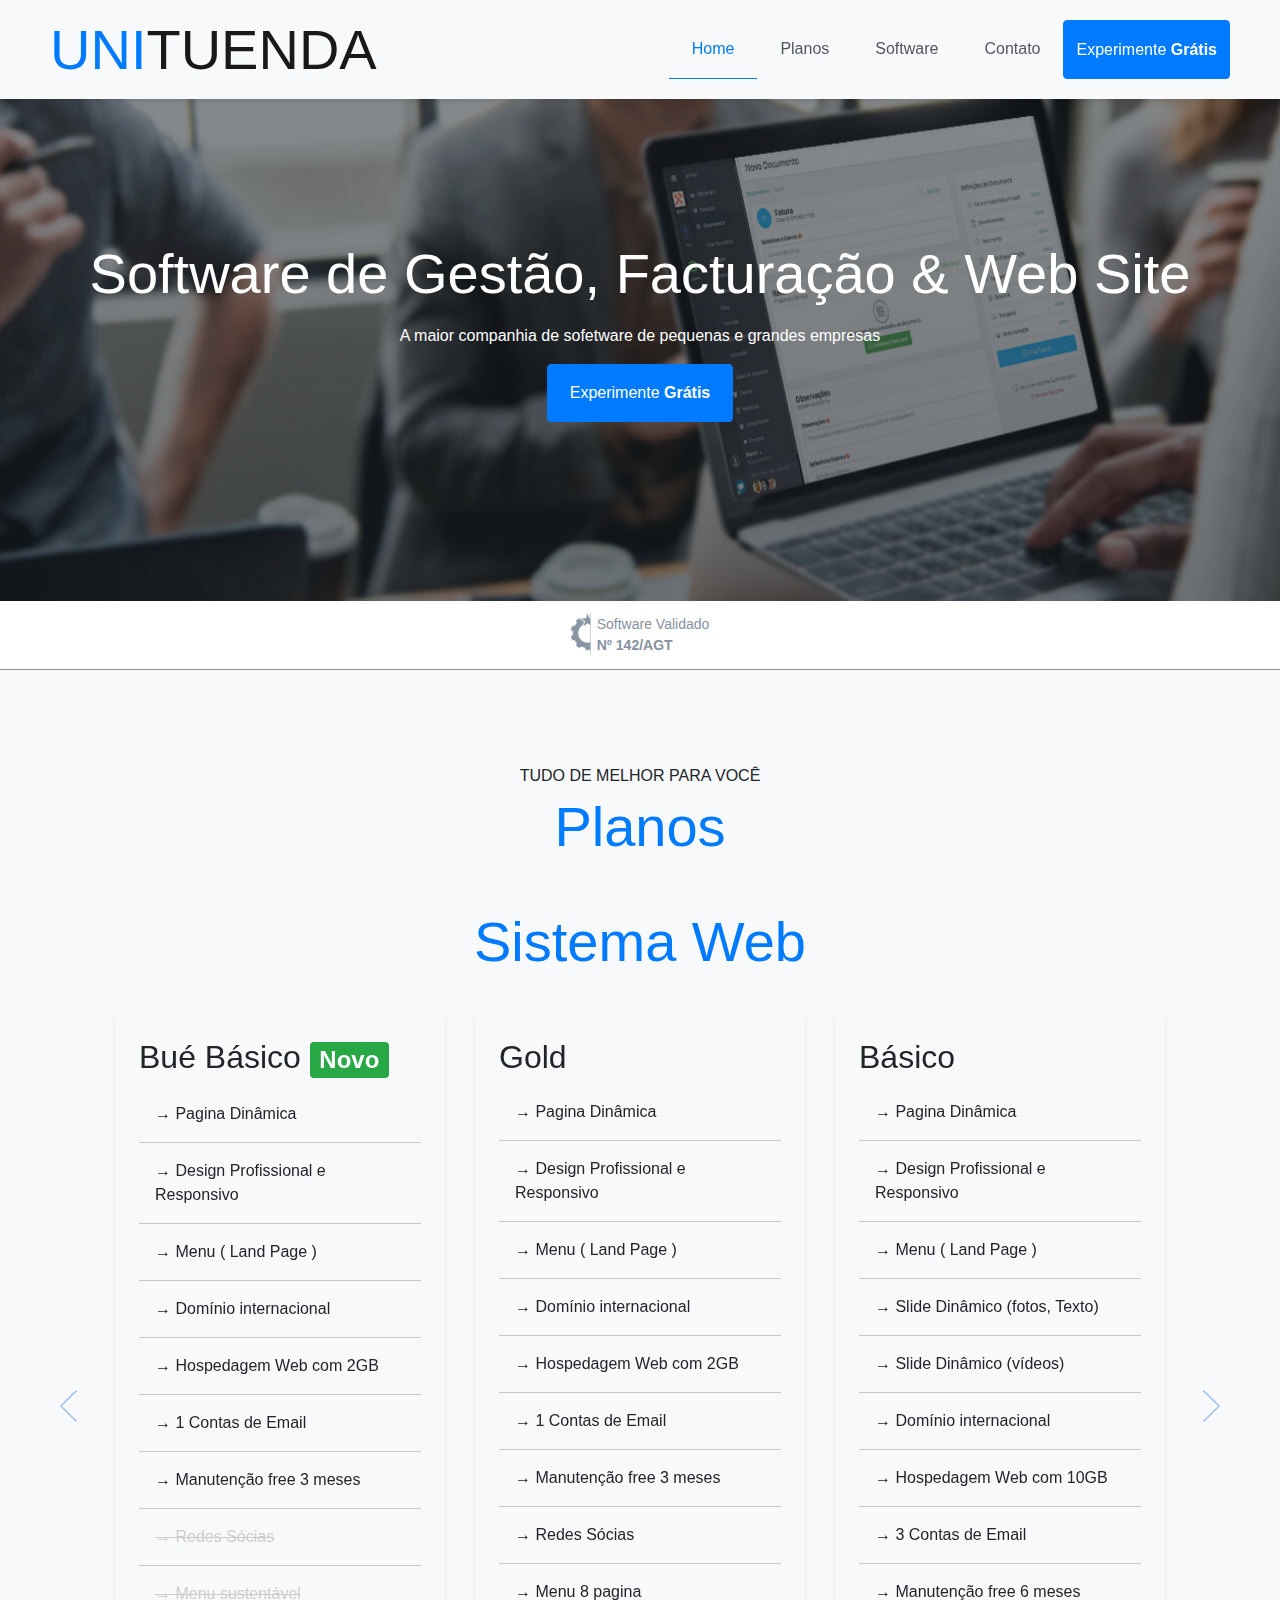
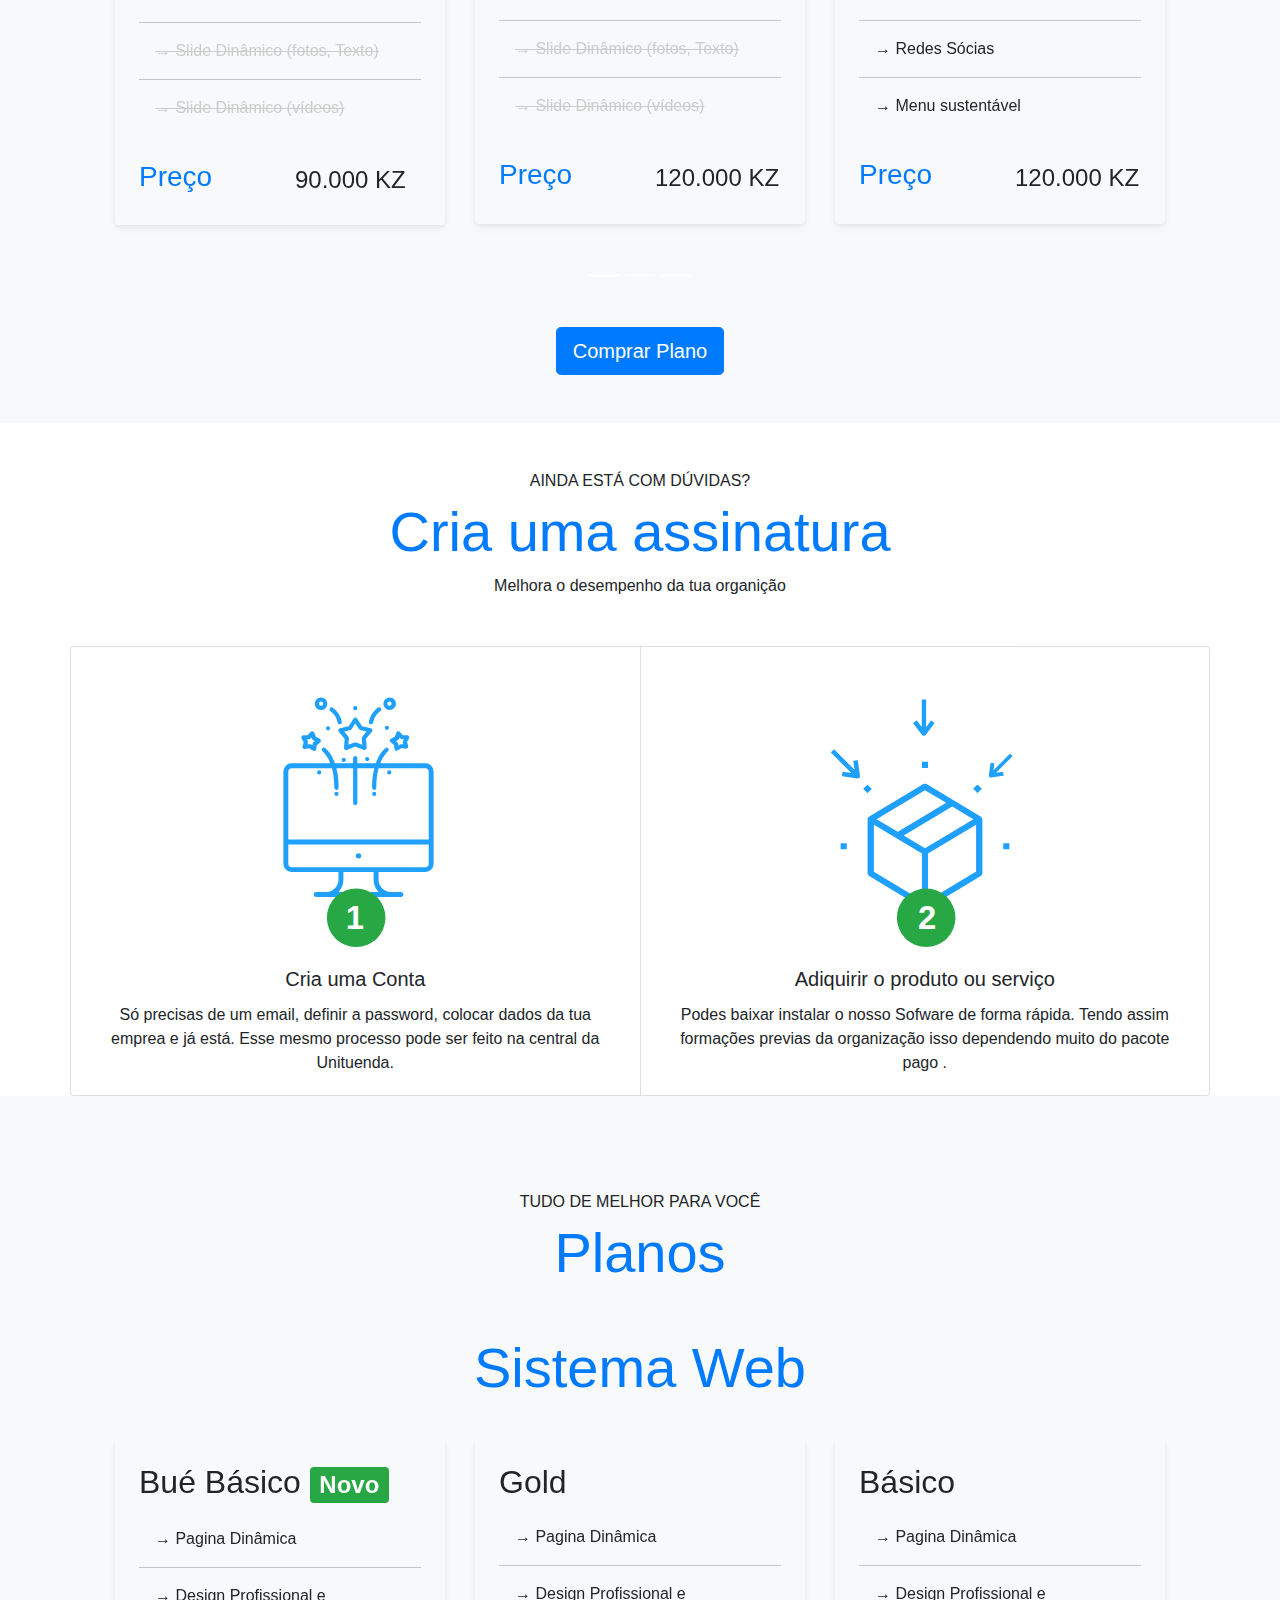
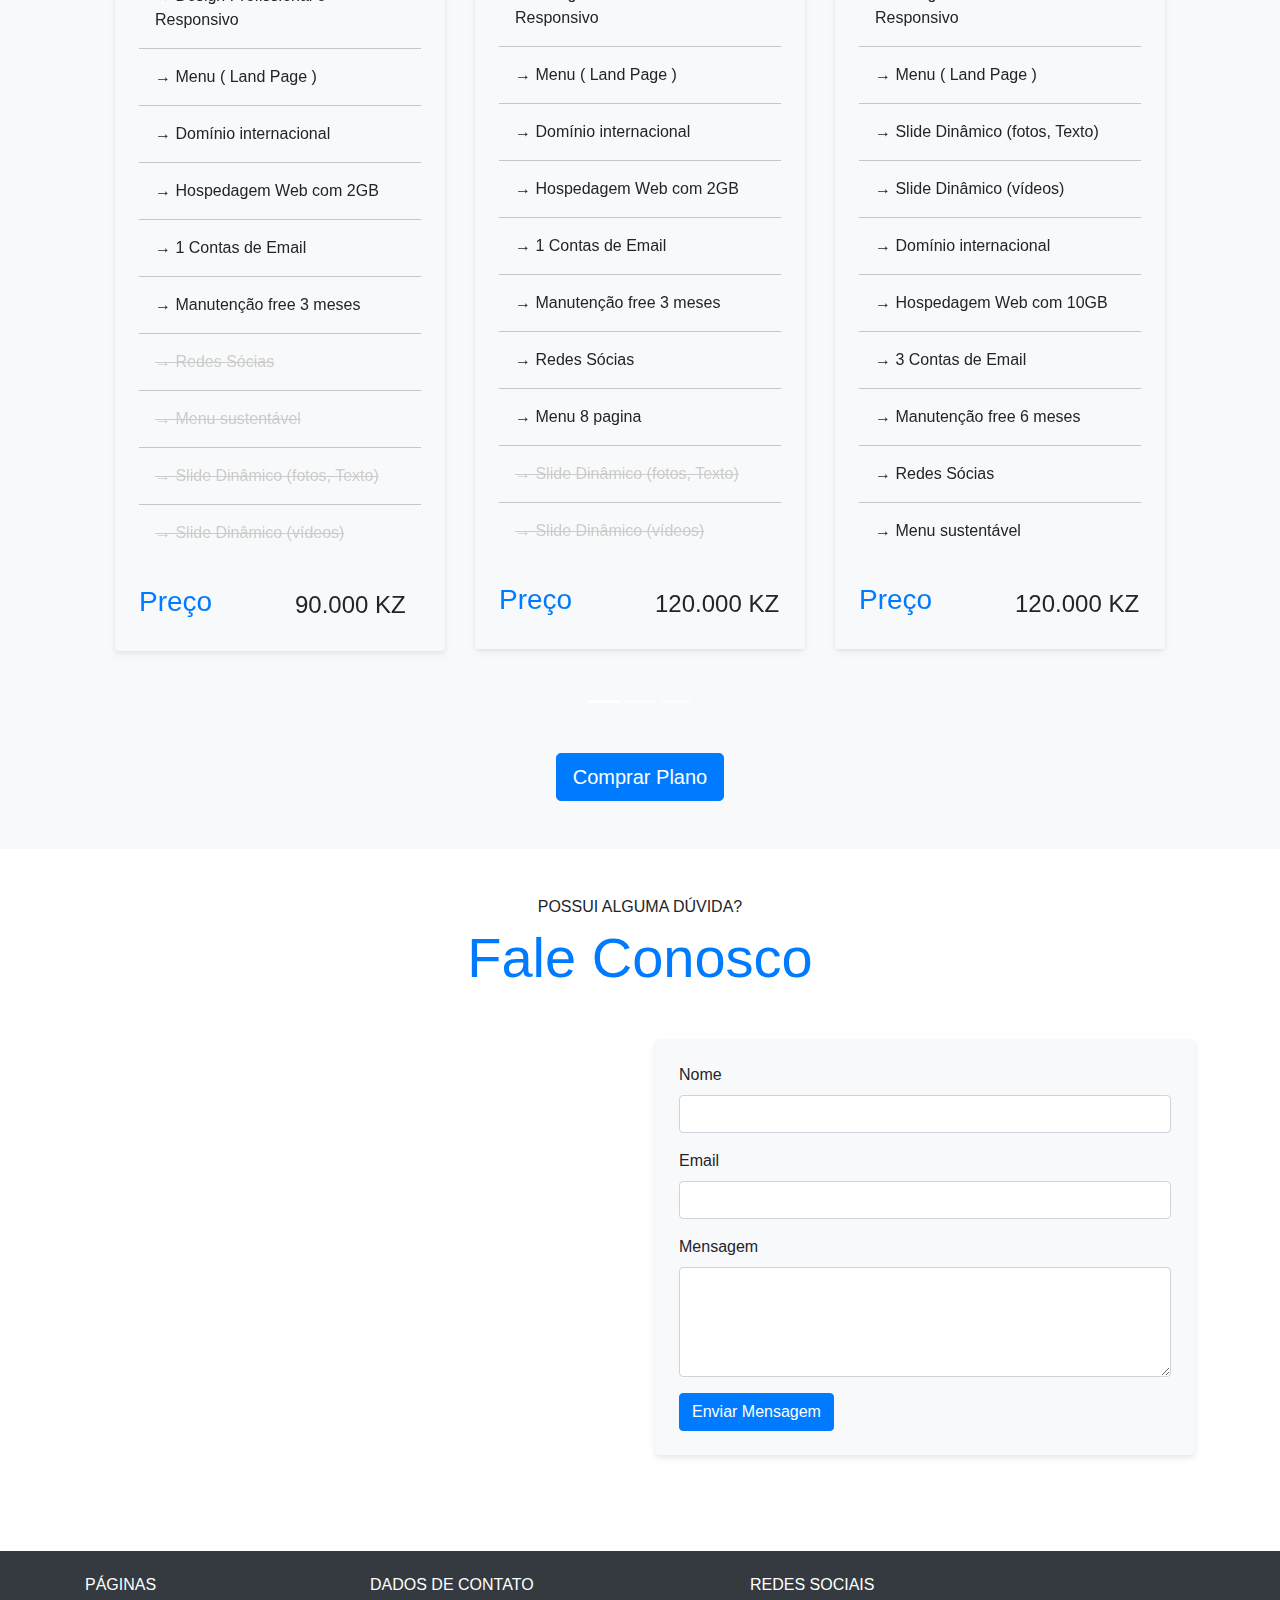
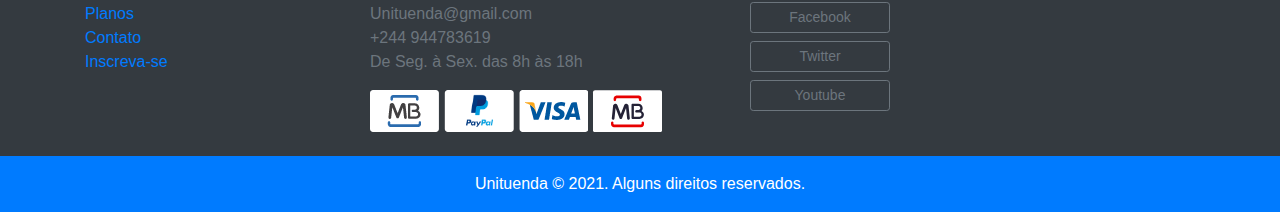
<file: index.html>
<!DOCTYPE html>
<html>
  <head>
    <title>Unituenda</title>
    
    <meta charset="utf-8">
    <meta name="viewport" content="width=device-width, initial-scale=1, shrink-to-fit=no">
    
    <link rel="stylesheet" href="css/bootstrap.min.css">
    <link rel="stylesheet" href="css/style.css">
    
  </head>
  <body> 
    <nav class="navbar navbar-expand-md navbar-light bg-light fixed-top py-3 box-shadow">
      <a href="index.html" class="navbar-brand">
       <div class="display-4"><span class="blue">UNI</span>TUENDA</div>
      </a>
      <button class="navbar-toggler" type="button" data-toggle="collapse" data-target="#navbarSupportedContent" aria-controls="navbarSupportedContent" aria-expanded="false" aria-label="Abrir Navegação">
        <span class="navbar-toggler-icon"></span>
      </button>
      
      <div class="collapse navbar-collapse" id="navbarSupportedContent">
        <ul class="navbar-nav ml-auto">
          <li class="nav-item active">
            <a class="nav-link active" href="planos.html">Home</a>
          </li>
          <li class="nav-item">
            <a class="nav-link" href="planos.html">Planos</a>
          </li>
          <li class="nav-item">
            <a class="nav-link" href="planos.html">Software</a>
          </li>
          <li class="nav-item">
            <a class="nav-link" href="contato.html">Contato</a>
          </li>
          <button type="submit" class="btn btn-primary teste">Experimente <strong>Grátis</strong></button>
        </ul>
      </div>
    </nav>
    
    <section id="home-quote" >
      <div class=" text-center text-white p-md-5 p-3">
        <p class="display-4">Software de Gestão, Facturação & Web Site</p>
        <p class=" text-white">A maior companhia de sofetware de pequenas e grandes empresas </p>
        <button type="submit" class="btn btn-primary teste">Experimente <strong>Grátis</strong></button>

      </div>
    </section>
    <div class="barnnerAGT">
      <img src="./img/agtlogo.png" alt="logo">
      <div class="info">
        <span>Software Validado</span>
        <strong>Nº 142/AGT</strong>
      </div>
    </div>
    <section class="py-5 bg-light ">
      <div class="container">
        <div class="my-5 text-center">
          <span class="h6 d-block">TUDO DE MELHOR PARA VOCÊ</span>
          <h2 class="display-4 text-primary">Planos</h2>
        </div>
        <div id="carouselCidades" class="carousel slide" data-ride="carousel">
          <ol class="carousel-indicators">
            <li data-target="#carouselCidades" data-slide-to="0" class="active"></li>
            <li data-target="#carouselCidades" data-slide-to="1"></li>
            <li data-target="#carouselCidades" data-slide-to="2"></li>
          </ol>
          <div class="carousel-inner">
            <div class="carousel-item active">
            <h2 class="display-4 text-primary text-center">Sistema Web</h2>   
      <div class="row planos">
        
        <div class="col-md mb-5">
          <div class="bg-light rounded p-4 box-shadow">
            <h2>Bué Básico <span class="badge badge-success">Novo</span></h2>
            <ul class="lista-plano list-unstyled">
              <li>→ Pagina Dinâmica </li>
              <li>→ Design Profissional e Responsivo</li>
              <li>→ Menu ( Land Page ) </li>
              <li>→ Domínio internacional</li>
              <li>→ Hospedagem Web com 2GB</li>
              <li>→ 1 Contas de Email</li>
              <li>→ Manutenção free 3 meses </li>
              <li class="noplano">→ Redes Sócias </li>
              <li class="noplano">→ Menu sustentável </li>
              <li class="noplano">→ Slide Dinâmico (fotos, Texto)</li>
              <li class="noplano">→ Slide Dinâmico (vídeos) </li>
            </ul>
            <div class="row align-items-center mt-4">
              <div class="col">
                <p class="h3 blue"> Preço </p>
              </div>
              <div class="col">
                <span class="h4">90.000 KZ</span>
              </div>
            </div>
          </div>
        </div>
        <div class="col-md mb-5">
          <div class="bg-light rounded p-4 box-shadow">
            <h2>Gold</h2>
            <ul class="lista-plano list-unstyled">
              <li>→ Pagina Dinâmica </li>
              <li>→ Design Profissional e Responsivo</li>
              <li>→ Menu ( Land Page ) </li>
              <li>→ Domínio internacional</li>
              <li>→ Hospedagem Web com 2GB</li>
              <li>→ 1 Contas de Email</li>
              <li>→ Manutenção free 3 meses </li>
              <li>→ Redes Sócias </li>
              <li>→ Menu 8 pagina </li>
              <li class="noplano">→ Slide Dinâmico (fotos, Texto)</li>
              <li class="noplano">→ Slide Dinâmico (vídeos) </li>
            </ul>
            <div class="row align-items-center mt-4">
              <div class="col">
                <p class="h3 blue"> Preço </p>
              </div>
              <div class="col">
                <span class="h4">120.000 KZ</span>
              </div>
            </div>
          </div>
        </div>
        <div class="col-md mb-5">
          <div class="bg-light rounded p-4 box-shadow">
            <h2>Básico</h2>
            <ul class="lista-plano list-unstyled">
              <li>→ Pagina Dinâmica </li>
              <li>→ Design Profissional e Responsivo</li>
              <li>→ Menu ( Land Page ) </li>
              <li>→ Slide Dinâmico (fotos, Texto)</li>
              <li>→ Slide Dinâmico (vídeos) </li>
              <li>→ Domínio internacional</li>
              <li>→ Hospedagem Web com 10GB</li>
              <li>→ 3 Contas de Email</li>
              <li>→ Manutenção free 6 meses </li>
              <li>→ Redes Sócias </li>
              <li>→ Menu sustentável </li>
            </ul>
            <div class="row align-items-center mt-4">
              <div class="col">
                <p class="h3 blue"> Preço </p>
              </div>
              <div class="col">
                <span class="h4">120.000 KZ</span>
              </div>
            </div>
          </div>
        </div>
      </div>
            </div>
            
            <div class="carousel-item">
              <h2 class="display-4 text-primary text-center">Sistema de Faturação</h2>   
              <div class="row planos">
                
                <div class="col-md mb-5">
                  <div class="bg-light rounded p-4 box-shadow">
                    <h2>Bué Básico <span class="badge badge-success">Novo</span></h2>
                    <ul class="lista-plano list-unstyled">
                      <li>Certificado pela AGT</li>
                      <li>Múltiplas Lojas/Restaurantes *</li>
                      <li>Utilizadores Ilimitados</li>
                      <li>Documentos Ilimitados</li>
                      <li>Exportação Automática do SAF-T</li>
                      <li>Impressão A4/Talão/FT Eletrónica</li>
                      <li>Faturação em Backoffice</li>
                      <li class="noplano">Faturação em Ponto de Venda</li>
                      <li class="noplano">Variações Cores e Tamanhos</li>
                      <li class="noplano">Restaurantes - Salas, Mesas, Pedidos</li>
                      <li class="noplano">Gestão de Stock e Compras</li>
                      <li class="noplano">API e Integrações Disponíveis</li>
                    </ul>
                    <div class="row align-items-center mt-4">
                      <div class="col">
                        <p class="h3 blue"> Preço </p>
                      </div>
                      <div class="col">
                        <span class="h4">90.000 KZ</span>
                      </div>
                    </div>
                  </div>
                </div>
                <div class="col-md mb-5">
                  <div class="bg-light rounded p-4 box-shadow">
                    <h2>Gold</h2>
                    <ul class="lista-plano list-unstyled">
                      <li>Certificado pela AGT</li>
                      <li>Múltiplos Negócios *</li>
                      <li>Até 2 Utilizadores</li>
                      <li>Documentos Ilimitados</li>
                      <li>Exportação Automática do SAF-T</li>
                      <li>Impressão A4, Fatura Eletrónica</li>
                      <li>Faturação em Backoffice</li>
                      <li class="noplano">Faturação em Ponto de Venda</li>
                      <li class="noplano">Faturação em App Android/iOS</li>
                      <li class="noplano">Variações Cores e Tamanho </li>
                      <li class="noplano">Restaurantes - Salas, Mesas, Pedidos</li>
                      <li class="noplano">Gestão de Stock e Compras</li>
                      <li class="noplano">API e Integrações Disponíveis</li>
                    </ul>
                    <div class="row align-items-center mt-4">
                      <div class="col">
                        <p class="h3 blue"> Preço </p>
                      </div>
                      <div class="col">
                        <span class="h4">120.000 KZ</span>
                      </div>
                    </div>
                  </div>
                </div>
                <div class="col-md mb-5">
                  <div class="bg-light rounded p-4 box-shadow">
                    <h2>Básico</h2>
                    <ul class="lista-plano list-unstyled">
                      <li>Certificado pela AGT</li>
                      <li>Múltiplas Lojas/Restaurantes *</li>
                      <li>Utilizadores Ilimitados</li>
                      <li>Documentos Ilimitados</li>
                      <li>Exportação Automática do SAF-T</li>
                      <li>Impressão A4/Talão/FT Eletrónica</li>
                      <li>Faturação em Backoffice</li>
                      <li>Faturação em Ponto de Venda</li>
                      <li>Faturação em App Android/iOS</li>
                      <li>Variações Cores e Tamanhos</li>
                      <li>Restaurantes - Salas, Mesas, Pedidos</li>
                      <li>Gestão de Stock e Compras</li>
                      <li>API e Integrações Disponíveis</li>
                    </ul>
                    <div class="row align-items-center mt-4">
                      <div class="col">
                        <p class="h3 blue"> Preço </p>
                      </div>
                      <div class="col">
                        <span class="h4">120.000 KZ</span>
                      </div>
                    </div>
                  </div>
                </div>
              </div>
            </div>

            <div class="carousel-item">
              <h2 class="display-4 text-primary text-center">Sistema Mobile</h2>   
              <div class="row planos">
                
                <div class="col-md mb-5">
                  <div class="bg-light rounded p-4 box-shadow">
                    <h2>Bué Básico <span class="badge badge-success">Novo</span></h2>
                    <ul class="lista-plano list-unstyled">
                      <li>→ Pagina Dinâmica </li>
                      <li>→ Design Profissional e Responsivo</li>
                      <li>→ Menu ( Land Page ) </li>
                      <li>→ Domínio internacional</li>
                      <li>→ Hospedagem Web com 2GB</li>
                      <li>→ 1 Contas de Email</li>
                      <li>→ Manutenção free 3 meses </li>
                      <li class="noplano">→ Redes Sócias </li>Grátis
                      <li class="noplano">→ Menu sustentável </li>
                      <li class="noplano">→ Slide Dinâmico (fotos, Texto)</li>
                      <li class="noplano">→ Slide Dinâmico (vídeos) </li>
                    </ul>
                    <div class="row align-items-center mt-4">
                      <div class="col">
                        <p class="h3 blue"> Preço </p>
                      </div>
                      <div class="col">
                        <span class="h4">90.000 KZ</span>
                      </div>
                    </div>
                  </div>
                </div>
                <div class="col-md mb-5">
                  <div class="bg-light rounded p-4 box-shadow">
                    <h2>Gold</h2>
                    <ul class="lista-plano list-unstyled">
                      <li>→ Pagina Dinâmica </li>
                      <li>→ Design Profissional e Responsivo</li>
                      <li>→ Menu ( Land Page ) </li>
                      <li>→ Domínio internacional</li>
                      <li>→ Hospedagem Web com 2GB</li>
                      <li>→ 1 Contas de Email</li>
                      <li>→ Manutenção free 3 meses </li>
                      <li>→ Redes Sócias </li>
                      <li>→ Menu 8 pagina </li>
                      <li class="noplano">→ Slide Dinâmico (fotos, Texto)</li>
                      <li class="noplano">→ Slide Dinâmico (vídeos) </li>
                    </ul>
                    <div class="row align-items-center mt-4">
                      <div class="col">
                        <p class="h3 blue"> Preço </p>
                      </div>
                      <div class="col">
                        <span class="h4">120.000 KZ</span>
                      </div>
                    </div>
                  </div>
                </div>
                <div class="col-md mb-5">
                  <div class="bg-light rounded p-4 box-shadow">
                    <h2>Básico</h2>
                    <ul class="lista-plano list-unstyled">
                      <li>→ Pagina Dinâmica </li>
                      <li>→ Design Profissional e Responsivo</li>
                      <li>→ Menu ( Land Page ) </li>
                      <li>→ Slide Dinâmico (fotos, Texto)</li>
                      <li>→ Slide Dinâmico (vídeos) </li>
                      <li>→ Domínio internacional</li>
                      <li>→ Hospedagem Web com 10GB</li>
                      <li>→ 3 Contas de Email</li>
                      <li>→ Manutenção free 6 meses </li>
                      <li>→ Redes Sócias </li>
                      <li>→ Menu sustentável </li>
                    </ul>
                    <div class="row align-items-center mt-4">
                      <div class="col">
                        <p class="h3 blue"> Preço </p>
                      </div>
                      <div class="col">
                        <span class="h4">120.000 KZ</span>
                      </div>
                    </div>
                  </div>
                </div>
              </div>
            </div>
          </div>
          <a class="carousel-control-prev" href="#carouselCidades" role="button" data-slide="prev" style="margin-left: -100px">
            <img src="./img/angle_left.svg" alt="">
            <span class="sr-only">Anterior</span>
          </a>
          <a class="carousel-control-next" href="#carouselCidades" role="button" data-slide="next" style="margin-right: -100px">
            <img src="./img/angle_right.svg" alt="">
            <span class="sr-only">Próximo</span>
          </a>
        </div>
        <div class="text-center">
        <a href="#" class="btn btn-primary btn-lg mt-4 text-center">Comprar Plano</a>
        </div>
      </div>
    </section>
    <section class="container">
      <div class="my-5 text-center">
        <span class="h6 d-block">AINDA ESTÁ COM DÚVIDAS?</span>
        <h2 class="display-4 text-primary">Cria uma assinatura</h2>
        <p>Melhora o desempenho da tua organição </p>
      </div>
      <div class="row justify-content-center">
        <div class="card-group">
          <div class="card align-items-center">
            <img src="./img/step1.svg" class="card-img-top card-img" alt="Sted">
            <div class="card-body text-center">
              <h5 class="card-title">Cria uma Conta</h5>
              <p class="card-text">
                Só precisas de um email, definir a password, 
                colocar dados da tua emprea e já está. Esse mesmo processo 
                pode ser feito na central da Unituenda.
              </p>
            </div>
          </div>
          <div class="card align-items-center">
            <img src="./img/step2.svg" class="card-img-top card-img" alt="Sted">
            <div class="card-body text-center">
              <h5 class="card-title">Adiquirir o produto ou serviço </h5>
              <p class="card-text">
                Podes baixar instalar o nosso Sofware de forma rápida. 
                Tendo assim formações previas da organização isso dependendo muito do pacote pago .
            </div>
          </div>
          
        </div>
      </div> 
    </section>

    <section class="py-5 bg-light ">
      <div class="container">
        <div class="my-5 text-center">
          <span class="h6 d-block">TUDO DE MELHOR PARA VOCÊ</span>
          <h2 class="display-4 text-primary">Planos</h2>
        </div>
        <div id="carouselCidades" class="carousel slide" data-ride="carousel">
          <ol class="carousel-indicators">
            <li data-target="#carouselCidades" data-slide-to="0" class="active"></li>
            <li data-target="#carouselCidades" data-slide-to="1"></li>
            <li data-target="#carouselCidades" data-slide-to="2"></li>
          </ol>
          <div class="carousel-inner">
            <div class="carousel-item active">
            <h2 class="display-4 text-primary text-center">Sistema Web</h2>   
      <div class="row planos">
        
        <div class="col-md mb-5">
          <div class="bg-light rounded p-4 box-shadow">
            <h2>Bué Básico <span class="badge badge-success">Novo</span></h2>
            <ul class="lista-plano list-unstyled">
              <li>→ Pagina Dinâmica </li>
              <li>→ Design Profissional e Responsivo</li>
              <li>→ Menu ( Land Page ) </li>
              <li>→ Domínio internacional</li>
              <li>→ Hospedagem Web com 2GB</li>
              <li>→ 1 Contas de Email</li>
              <li>→ Manutenção free 3 meses </li>
              <li class="noplano">→ Redes Sócias </li>
              <li class="noplano">→ Menu sustentável </li>
              <li class="noplano">→ Slide Dinâmico (fotos, Texto)</li>
              <li class="noplano">→ Slide Dinâmico (vídeos) </li>
            </ul>
            <div class="row align-items-center mt-4">
              <div class="col">
                <p class="h3 blue"> Preço </p>
              </div>
              <div class="col">
                <span class="h4">90.000 KZ</span>
              </div>
            </div>
          </div>
        </div>
        <div class="col-md mb-5">
          <div class="bg-light rounded p-4 box-shadow">
            <h2>Gold</h2>
            <ul class="lista-plano list-unstyled">
              <li>→ Pagina Dinâmica </li>
              <li>→ Design Profissional e Responsivo</li>
              <li>→ Menu ( Land Page ) </li>
              <li>→ Domínio internacional</li>
              <li>→ Hospedagem Web com 2GB</li>
              <li>→ 1 Contas de Email</li>
              <li>→ Manutenção free 3 meses </li>
              <li>→ Redes Sócias </li>
              <li>→ Menu 8 pagina </li>
              <li class="noplano">→ Slide Dinâmico (fotos, Texto)</li>
              <li class="noplano">→ Slide Dinâmico (vídeos) </li>
            </ul>
            <div class="row align-items-center mt-4">
              <div class="col">
                <p class="h3 blue"> Preço </p>
              </div>
              <div class="col">
                <span class="h4">120.000 KZ</span>
              </div>
            </div>
          </div>
        </div>
        <div class="col-md mb-5">
          <div class="bg-light rounded p-4 box-shadow">
            <h2>Básico</h2>
            <ul class="lista-plano list-unstyled">
              <li>→ Pagina Dinâmica </li>
              <li>→ Design Profissional e Responsivo</li>
              <li>→ Menu ( Land Page ) </li>
              <li>→ Slide Dinâmico (fotos, Texto)</li>
              <li>→ Slide Dinâmico (vídeos) </li>
              <li>→ Domínio internacional</li>
              <li>→ Hospedagem Web com 10GB</li>
              <li>→ 3 Contas de Email</li>
              <li>→ Manutenção free 6 meses </li>
              <li>→ Redes Sócias </li>
              <li>→ Menu sustentável </li>
            </ul>
            <div class="row align-items-center mt-4">
              <div class="col">
                <p class="h3 blue"> Preço </p>
              </div>
              <div class="col">
                <span class="h4">120.000 KZ</span>
              </div>
            </div>
          </div>
        </div>
      </div>
            </div>
            
            <div class="carousel-item">
              <h2 class="display-4 text-primary text-center">Sistema de Faturação</h2>   
              <div class="row planos">
                
                <div class="col-md mb-5">
                  <div class="bg-light rounded p-4 box-shadow">
                    <h2>Bué Básico <span class="badge badge-success">Novo</span></h2>
                    <ul class="lista-plano list-unstyled">
                      <li>Certificado pela AGT</li>
                      <li>Múltiplas Lojas/Restaurantes *</li>
                      <li>Utilizadores Ilimitados</li>
                      <li>Documentos Ilimitados</li>
                      <li>Exportação Automática do SAF-T</li>
                      <li>Impressão A4/Talão/FT Eletrónica</li>
                      <li>Faturação em Backoffice</li>
                      <li class="noplano">Faturação em Ponto de Venda</li>
                      <li class="noplano">Variações Cores e Tamanhos</li>
                      <li class="noplano">Restaurantes - Salas, Mesas, Pedidos</li>
                      <li class="noplano">Gestão de Stock e Compras</li>
                      <li class="noplano">API e Integrações Disponíveis</li>
                    </ul>
                    <div class="row align-items-center mt-4">
                      <div class="col">
                        <p class="h3 blue"> Preço </p>
                      </div>
                      <div class="col">
                        <span class="h4">90.000 KZ</span>
                      </div>
                    </div>
                  </div>
                </div>
                <div class="col-md mb-5">
                  <div class="bg-light rounded p-4 box-shadow">
                    <h2>Gold</h2>
                    <ul class="lista-plano list-unstyled">
                      <li>Certificado pela AGT</li>
                      <li>Múltiplos Negócios *</li>
                      <li>Até 2 Utilizadores</li>
                      <li>Documentos Ilimitados</li>
                      <li>Exportação Automática do SAF-T</li>
                      <li>Impressão A4, Fatura Eletrónica</li>
                      <li>Faturação em Backoffice</li>
                      <li class="noplano">Faturação em Ponto de Venda</li>
                      <li class="noplano">Faturação em App Android/iOS</li>
                      <li class="noplano">Variações Cores e Tamanho </li>
                      <li class="noplano">Restaurantes - Salas, Mesas, Pedidos</li>
                      <li class="noplano">Gestão de Stock e Compras</li>
                      <li class="noplano">API e Integrações Disponíveis</li>
                    </ul>
                    <div class="row align-items-center mt-4">
                      <div class="col">
                        <p class="h3 blue"> Preço </p>
                      </div>
                      <div class="col">
                        <span class="h4">120.000 KZ</span>
                      </div>
                    </div>
                  </div>
                </div>
                <div class="col-md mb-5">
                  <div class="bg-light rounded p-4 box-shadow">
                    <h2>Básico</h2>
                    <ul class="lista-plano list-unstyled">
                      <li>Certificado pela AGT</li>
                      <li>Múltiplas Lojas/Restaurantes *</li>
                      <li>Utilizadores Ilimitados</li>
                      <li>Documentos Ilimitados</li>
                      <li>Exportação Automática do SAF-T</li>
                      <li>Impressão A4/Talão/FT Eletrónica</li>
                      <li>Faturação em Backoffice</li>
                      <li>Faturação em Ponto de Venda</li>
                      <li>Faturação em App Android/iOS</li>
                      <li>Variações Cores e Tamanhos</li>
                      <li>Restaurantes - Salas, Mesas, Pedidos</li>
                      <li>Gestão de Stock e Compras</li>
                      <li>API e Integrações Disponíveis</li>
                    </ul>
                    <div class="row align-items-center mt-4">
                      <div class="col">
                        <p class="h3 blue"> Preço </p>
                      </div>
                      <div class="col">
                        <span class="h4">120.000 KZ</span>
                      </div>
                    </div>
                  </div>
                </div>
              </div>
            </div>

            <div class="carousel-item">
              <h2 class="display-4 text-primary text-center">Sistema Mobile</h2>   
              <div class="row planos">
                
                <div class="col-md mb-5">
                  <div class="bg-light rounded p-4 box-shadow">
                    <h2>Bué Básico <span class="badge badge-success">Novo</span></h2>
                    <ul class="lista-plano list-unstyled">
                      <li>→ Pagina Dinâmica </li>
                      <li>→ Design Profissional e Responsivo</li>
                      <li>→ Menu ( Land Page ) </li>
                      <li>→ Domínio internacional</li>
                      <li>→ Hospedagem Web com 2GB</li>
                      <li>→ 1 Contas de Email</li>
                      <li>→ Manutenção free 3 meses </li>
                      <li class="noplano">→ Redes Sócias </li>Grátis
                      <li class="noplano">→ Menu sustentável </li>
                      <li class="noplano">→ Slide Dinâmico (fotos, Texto)</li>
                      <li class="noplano">→ Slide Dinâmico (vídeos) </li>
                    </ul>
                    <div class="row align-items-center mt-4">
                      <div class="col">
                        <p class="h3 blue"> Preço </p>
                      </div>
                      <div class="col">
                        <span class="h4">90.000 KZ</span>
                      </div>
                    </div>
                  </div>
                </div>
                <div class="col-md mb-5">
                  <div class="bg-light rounded p-4 box-shadow">
                    <h2>Gold</h2>
                    <ul class="lista-plano list-unstyled">
                      <li>→ Pagina Dinâmica </li>
                      <li>→ Design Profissional e Responsivo</li>
                      <li>→ Menu ( Land Page ) </li>
                      <li>→ Domínio internacional</li>
                      <li>→ Hospedagem Web com 2GB</li>
                      <li>→ 1 Contas de Email</li>
                      <li>→ Manutenção free 3 meses </li>
                      <li>→ Redes Sócias </li>
                      <li>→ Menu 8 pagina </li>
                      <li class="noplano">→ Slide Dinâmico (fotos, Texto)</li>
                      <li class="noplano">→ Slide Dinâmico (vídeos) </li>
                    </ul>
                    <div class="row align-items-center mt-4">
                      <div class="col">
                        <p class="h3 blue"> Preço </p>
                      </div>
                      <div class="col">
                        <span class="h4">120.000 KZ</span>
                      </div>
                    </div>
                  </div>
                </div>
                <div class="col-md mb-5">
                  <div class="bg-light rounded p-4 box-shadow">
                    <h2>Básico</h2>
                    <ul class="lista-plano list-unstyled">
                      <li>→ Pagina Dinâmica </li>
                      <li>→ Design Profissional e Responsivo</li>
                      <li>→ Menu ( Land Page ) </li>
                      <li>→ Slide Dinâmico (fotos, Texto)</li>
                      <li>→ Slide Dinâmico (vídeos) </li>
                      <li>→ Domínio internacional</li>
                      <li>→ Hospedagem Web com 10GB</li>
                      <li>→ 3 Contas de Email</li>
                      <li>→ Manutenção free 6 meses </li>
                      <li>→ Redes Sócias </li>
                      <li>→ Menu sustentável </li>
                    </ul>
                    <div class="row align-items-center mt-4">
                      <div class="col">
                        <p class="h3 blue"> Preço </p>
                      </div>
                      <div class="col">
                        <span class="h4">120.000 KZ</span>
                      </div>
                    </div>
                  </div>
                </div>
              </div>
            </div>
          </div>
          <!-- <a class="carousel-control-prev" href="#carouselCidades" role="button" data-slide="prev" style="margin-left: -100px">
            <img src="./img/angle_left.svg" alt="">
            <span class="sr-only">Anterior</span>
          </a>
          <a class="carousel-control-next" href="#carouselCidades" role="button" data-slide="next" style="margin-right: -100px">
            <img src="./img/angle_right.svg" alt="">
            <span class="sr-only">Próximo</span> -->
          </a>
        </div>
        <div class="text-center">
        <a href="#" class="btn btn-primary btn-lg mt-4 text-center">Comprar Plano</a>
        </div>
      </div>
    </section>
    <section class="container">
      <div class="my-5 text-center">
        <span class="h6 d-block">POSSUI ALGUMA DÚVIDA?</span>
        <h1 class="display-4 text-primary">Fale Conosco</h1>
      </div>
      <div class="row">
        <div class="col-lg mb-5">

        </div>
        <div class="col-lg mb-5">
          <form class="bg-light rounded p-4 box-shadow" action="">
            <div class="form-group">
              <label for="clienteNome">Nome</label>
              <input type="text" class="form-control" id="clienteNome">
            </div>
            <div class="form-group">
              <label for="clienteEmail">Email</label>
              <input type="email" class="form-control" id="clienteEmail">
            </div>
            <div class="form-group">
              <label for="clienteMensagem">Mensagem</label>
              <textarea id="clienteMensagem" class="form-control" rows="4"></textarea>
            </div>
            <button type="submit" class="btn btn-primary">Enviar Mensagem</button>
          </form>
        </div>
     
      </div>
    </section>
    <footer class="bg-dark text-white mt-5">
      <div class="container py-4">
        <div class="row">
          <div class="col-md-3 col-6">
            <h4 class="h6">PÁGINAS</h4>
            <ul class="list-unstyled">
              <li><a href="planos.html">Planos</a></li>
              <li><a href="contato.html">Contato</a></li>
              <li><a href="inscricao.html">Inscreva-se</a></li>
            </ul>
          </div>
         
          <div class="col-md-4">
            <h4 class="h6">DADOS DE CONTATO</h4>
            <ul class="list-unstyled text-secondary">
              <li>Unituenda@gmail.com</li>
              <li>+244 944783619</li>
              <li>De Seg. à Sex. das 8h às 18h</li>
            </ul>
            <img src="./img/payments.png" alt="">
          </div>
          <div class="col-md-2">
            <h4 class="h6">REDES SOCIAIS</h4>
            <ul class="list-unstyled">
              <li><a class="btn btn-outline-secondary btn-sm btn-block mb-2" href="#" style="max-width: 140px">Facebook</a></li>
              <li><a class="btn btn-outline-secondary btn-sm btn-block mb-2" href="#" style="max-width: 140px">Twitter</a></li>
              <li><a class="btn btn-outline-secondary btn-sm btn-block mb-2" href="#" style="max-width: 140px">Youtube</a></li>
            </ul>
          </div>
        </div>
      </div>
      <div class="bg-primary text-center py-3">
        <p class="mb-0">Unituenda © 2021. Alguns direitos reservados.</p>
      </div>
    </footer>
    
    <script type="text/javascript" src="js/jquery-3.2.1.slim.min.js"></script>
    <script type="text/javascript" src="js/popper.min.js"></script>
    <script type="text/javascript" src="js/bootstrap.min.js"></script>                                                                 
</body>
</html>
</file>
<file: css/style.css>
nav {
  padding: 0px !important; 
  margin: 0px !important;
}
body {
  padding-top: 61px;
}

.box-shadow {
  box-shadow: 0 2px 4px 0 rgba(0,0,0,.05),
              0 4px 8px 0 rgba(0,0,0,.05);
}
nav .navbar-collapse ul li a {
  font-size: 16px;
  color: #52565F !important;
}
nav .navbar-collapse ul li {
  padding: 9px 15px;
  
}
nav .navbar-collapse ul li a:hover {
  color: #007bff !important;
}

nav .navbar-collapse ul li a.active {
  color: #007bff !important;
}

nav .navbar-collapse ul li.active {
  border-bottom: 1px solid #007bff;  
}

#home-quote {
  background: linear-gradient(rgba(27,33,38,0.52),rgba(27,33,38,0.62)),url('../img/img-office-bg.jpg') center center;
  background-size: cover;
  height: 60vh;

  display: flex;
  align-items: center;
  justify-content: center;
}
#home-quote button.teste {
  padding: 16px 22px;
}

div.barnnerAGT {
  display: flex;
  justify-content: center;
  align-items: center;
  padding: 10px 0;
  border-bottom: 1px solid #8792a1;
}
div.barnnerAGT .info {
  margin-left: 5px;
  color: #8792a1;
}
div.barnnerAGT .info span{
  display: block;
  font-size: 14px;
}
div.barnnerAGT .info strong {
  display: block;
  font-size: 14px;

}

@media (max-width: 767px) {
  #home-quote .display-4{
    font-size: 2.5rem;
  }
  body {
    padding-top: 0px;
  }
  .fixed-top {
    position: relative;
  }
}

@media (max-width: 600px) {
  html {
    width: 400px;
  }
}

.lista-plano li + li {
  border-top: 1px solid rgba(0,0,0,.2);
}

.lista-plano li {
  padding: 1rem;
}

nav .navbar-brand img {
  width: 50px;
}

nav .navbar-collapse {
  padding: 0 50px;
}

nav .navbar-brand {
  padding: 0 50px;
}

nav .navbar-brand div .blue {
  color: #007bff;
}

.blue {
  color: #007bff;
}
/* @media (min-width: 1200px){
.container, .container-lg, .container-md, .container-sm, .container-xl {
    max-width: 1100px !important;
}
} */

.planos {
  padding: 30px ;
}

.noplano {
  color: #ccc;
  background: none;
  text-decoration: line-through;
}

.card-img {
  width: 300px;
  height: 300px;
}
</file>
